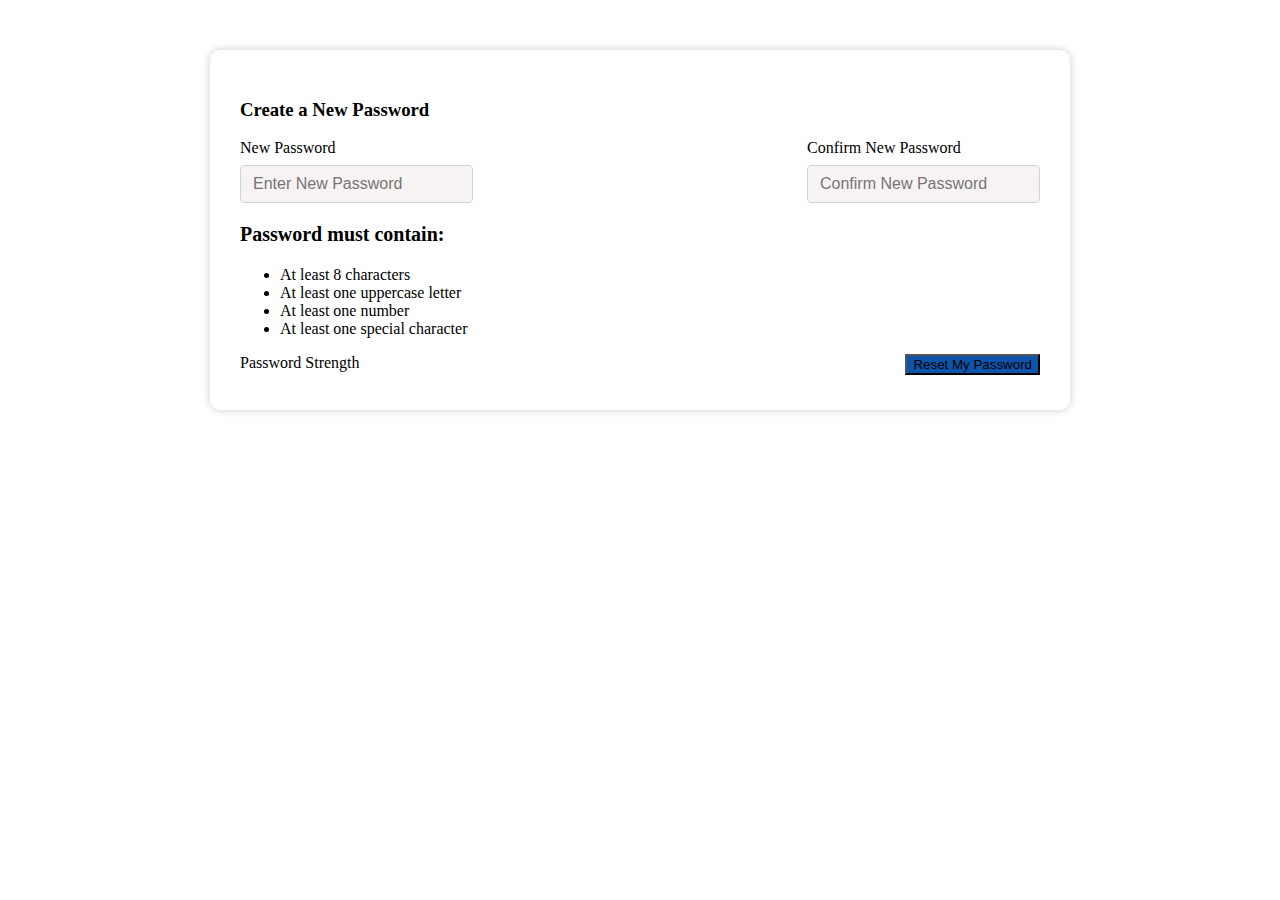
<file: forgot-password/index.html>
<!DOCTYPE html>
<html lang="en">
  <head>
    <meta charset="UTF-8" />
    <meta name="viewport" content="width=device-width, initial-scale=1.0" />
    <title>Forgot Password</title>
    <link
      href="https://cdn.jsdelivr.net/npm/bootstrap@5.2.3/dist/css/bootstrap.min.css"
      rel="stylesheet"
      integrity="sha384-rbsA2VBKQhggwzxH7pPCaAqO46MgnOM80zW1RWuH61DGLwZJEdK2Kadq2F9CUG65"
      crossorigin="anonymous"
    />
    <link rel="stylesheet" href="style.css" />
  </head>
  <body>
    <div class="container">
      <div class="center-box bg-white">
        <h3>Create a New Password</h3>
        <form id="passwordForm">
          <div class="row mb-3 mt-5 form-inputs">
            <div class="col-12 col-md-6">
              <label for="password" class="form-label">New Password</label>
              <input
                type="password"
                class="form-control"
                id="newPassword"
                placeholder="Enter New Password"
              />
            </div>
            <div class="col-12 col-md-6">
              <label for="password" class="form-label"
                >Confirm New Password</label
              >
              <input
                type="password"
                class="form-control"
                id="confirmNewPassword"
                placeholder="Confirm New Password"
              />
            </div>
          </div>
          <div
            id="passwordMatchStatus"
            class="text-danger"
            style="display: none"
          >
            Password does not match !
          </div>
        </form>
        <div class="password-validations mt-5">
          <h3 class="password-validations-heading">Password must contain:</h3>
          <ul>
            <li>At least 8 characters</li>
            <li>At least one uppercase letter</li>
            <li>At least one number</li>
            <li>At least one special character</li>
          </ul>
        </div>
        <div class="row mt-5 bottom-section">
          <div class="col-6">
            <div class="row w-75">
              <div class="col-8">Password Strength</div>
              <div class="col-4" id="passwordStrengthLabel"></div>
            </div>
            <div class="progress w-75 mt-2" id="progressContainer">
              <div
                class="progress-bar"
                id="passwordStrengthBar"
                role="progressbar"
                style="width: 0%"
                aria-valuenow="0"
                aria-valuemin="0"
                aria-valuemax="100"
              ></div>
              <div id="strengthStatus"></div>
            </div>
          </div>
          <div class="col-6">
            <button
              type="button"
              class="btn btn-primary reset-button w-75 float-end"
              onclick="validatePasswords()"
            >
              Reset My Password
            </button>
          </div>
        </div>
      </div>
    </div>
    <script src="script.js"></script>
    <script
      src="https://cdn.jsdelivr.net/npm/bootstrap@5.2.3/dist/js/bootstrap.bundle.min.js"
      integrity="sha384-kenU1KFdBIe4zVF0s0G1M5b4hcpxyD9F7jL+jjXkk+Q2h455rYXK/7HAuoJl+0I4"
      crossorigin="anonymous"
    ></script>
  </body>
</html>
</file>
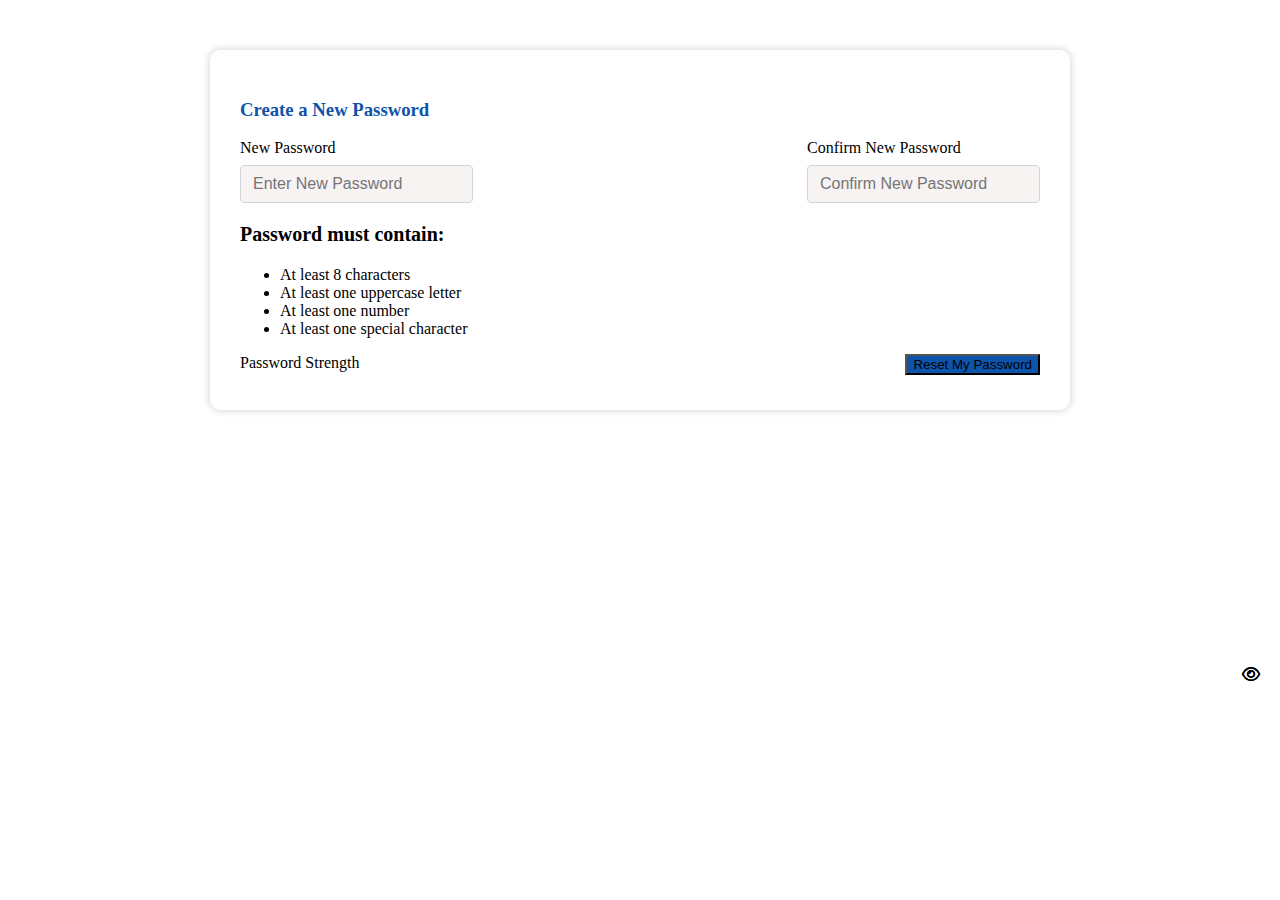
<file: forgot-password/index1.html>
<!DOCTYPE html>
<html lang="en">
  <head>
    <meta charset="UTF-8" />
    <meta name="viewport" content="width=device-width, initial-scale=1.0" />
    <title>Forgot Password</title>
    <link
      href="https://cdn.jsdelivr.net/npm/bootstrap@5.2.3/dist/css/bootstrap.min.css"
      rel="stylesheet"
      integrity="sha384-rbsA2VBKQhggwzxH7pPCaAqO46MgnOM80zW1RWuH61DGLwZJEdK2Kadq2F9CUG65"
      crossorigin="anonymous"
    />
    <link
      href="https://cdnjs.cloudflare.com/ajax/libs/font-awesome/6.0.0-beta3/css/all.min.css"
      rel="stylesheet"
    />
    <link rel="stylesheet" href="style.css" />
  </head>
  <body>
    <div class="container">
      <div class="center-box bg-white">
        <h3 class="form-heading">Create a New Password</h3>
        <form id="passwordForm">
          <div class="row mb-3 mt-5 form-inputs">
            <div class="col-12 col-md-6 position-relative">
              <label for="newPassword" class="form-label">New Password</label>
              <input
                type="password"
                class="form-control"
                id="newPassword"
                placeholder="Enter New Password"
              />
              <span
                class="eye-icon"
                onclick="togglePasswordVisibility('newPassword', 'newPasswordEye')"
              >
                <i id="newPasswordEye" class="fas fa-eye"></i>
              </span>
            </div>
            <div class="col-12 col-md-6 position-relative">
              <label for="confirmNewPassword" class="form-label"
                >Confirm New Password</label
              >
              <input
                type="password"
                class="form-control"
                id="confirmNewPassword"
                placeholder="Confirm New Password"
              />
              <span
                class="eye-icon"
                onclick="togglePasswordVisibility('confirmNewPassword', 'confirmNewPasswordEye')"
              >
                <i id="confirmNewPasswordEye" class="fas fa-eye"></i>
              </span>
            </div>
          </div>
          <div
            id="passwordMatchStatus"
            class="text-danger"
            style="display: none"
          >
            Password does not match !
          </div>
        </form>
        <div class="password-validations mt-5">
          <h3 class="password-validations-heading">Password must contain:</h3>
          <ul>
            <li>At least 8 characters</li>
            <li>At least one uppercase letter</li>
            <li>At least one number</li>
            <li>At least one special character</li>
          </ul>
        </div>
        <div class="row mt-5 bottom-section">
          <div class="col-12 col-md-6">
            <div class="row">
              <div class="col-8">Password Strength</div>
              <div class="col-4" id="passwordStrengthLabel"></div>
            </div>
            <div class="progress mt-2" id="progressContainer">
              <div
                class="progress-bar"
                id="passwordStrengthBar"
                role="progressbar"
                style="width: 0%"
                aria-valuenow="0"
                aria-valuemin="0"
                aria-valuemax="100"
              ></div>
              <div id="strengthStatus"></div>
            </div>
          </div>
          <div class="col-12 col-md-6">
            <button
              type="button"
              class="btn btn-primary reset-button"
              onclick="validatePasswords()"
            >
              Reset My Password
            </button>
          </div>
        </div>
      </div>
    </div>
    <script src="script.js"></script>
    <script
      src="https://cdn.jsdelivr.net/npm/bootstrap@5.2.3/dist/js/bootstrap.bundle.min.js"
      integrity="sha384-kenU1KFdBIe4zVF0s0G1M5b4hcpxyD9F7jL+jjXkk+Q2h455rYXK/7HAuoJl+0I4"
      crossorigin="anonymous"
    ></script>
  </body>
</html>
</file>
<file: forgot-password/style.css>
.center-box {
  max-width: 800px;
  margin: 50px auto;
  padding: 30px;
  box-shadow: 0 0 8px rgba(0, 0, 0, 0.2);
  border-radius: 10px;
}

.form-label {
  display: block;
  margin-bottom: 0.5rem;
}

.form-control {
  border: 1px solid #ced4da;
  border-radius: 0.25rem;
  padding: 0.375rem 0.75rem;
  font-size: 1rem;
  line-height: 1.5;
  color: #495057;
  background-color: hsl(0, 22%, 96%);
  background-clip: padding-box;
  transition: border-color 0.15s ease-in-out, box-shadow 0.15s ease-in-out;
}

.form-control:focus {
  border-color: #80bdff;
  outline: 0;
  box-shadow: 0 0 0 0.2rem rgba(0, 123, 255, 0.25);
}

.d-grid {
  margin-top: 20px;
}
.form-inputs {
  display: flex;
  justify-content: space-between;
}
.password-validations-heading {
  font-size: 20px;
}

.form-heading {
  color: rgb(14, 84, 170);
}

#strengthStatus {
  position: absolute;
  top: -20px;
  right: 10px;
  display: none;
}

.reset-button {
  background-color: rgb(14, 84, 170);
}

#progressContainer {
  height: 8px;
}
.bottom-section {
  display: flex;
  justify-content: space-between;
}
.eye-icon {
  position: absolute;
  top: 75%;
  right: 20px;
  transform: translateY(-50%);
  cursor: pointer;
}
.fa-eye {
  font-weight: 100;
}
@media (max-width: 768px) {
  .reset-button {
    width: 100%;
    margin-top: 20px;
  }
}
</file>
